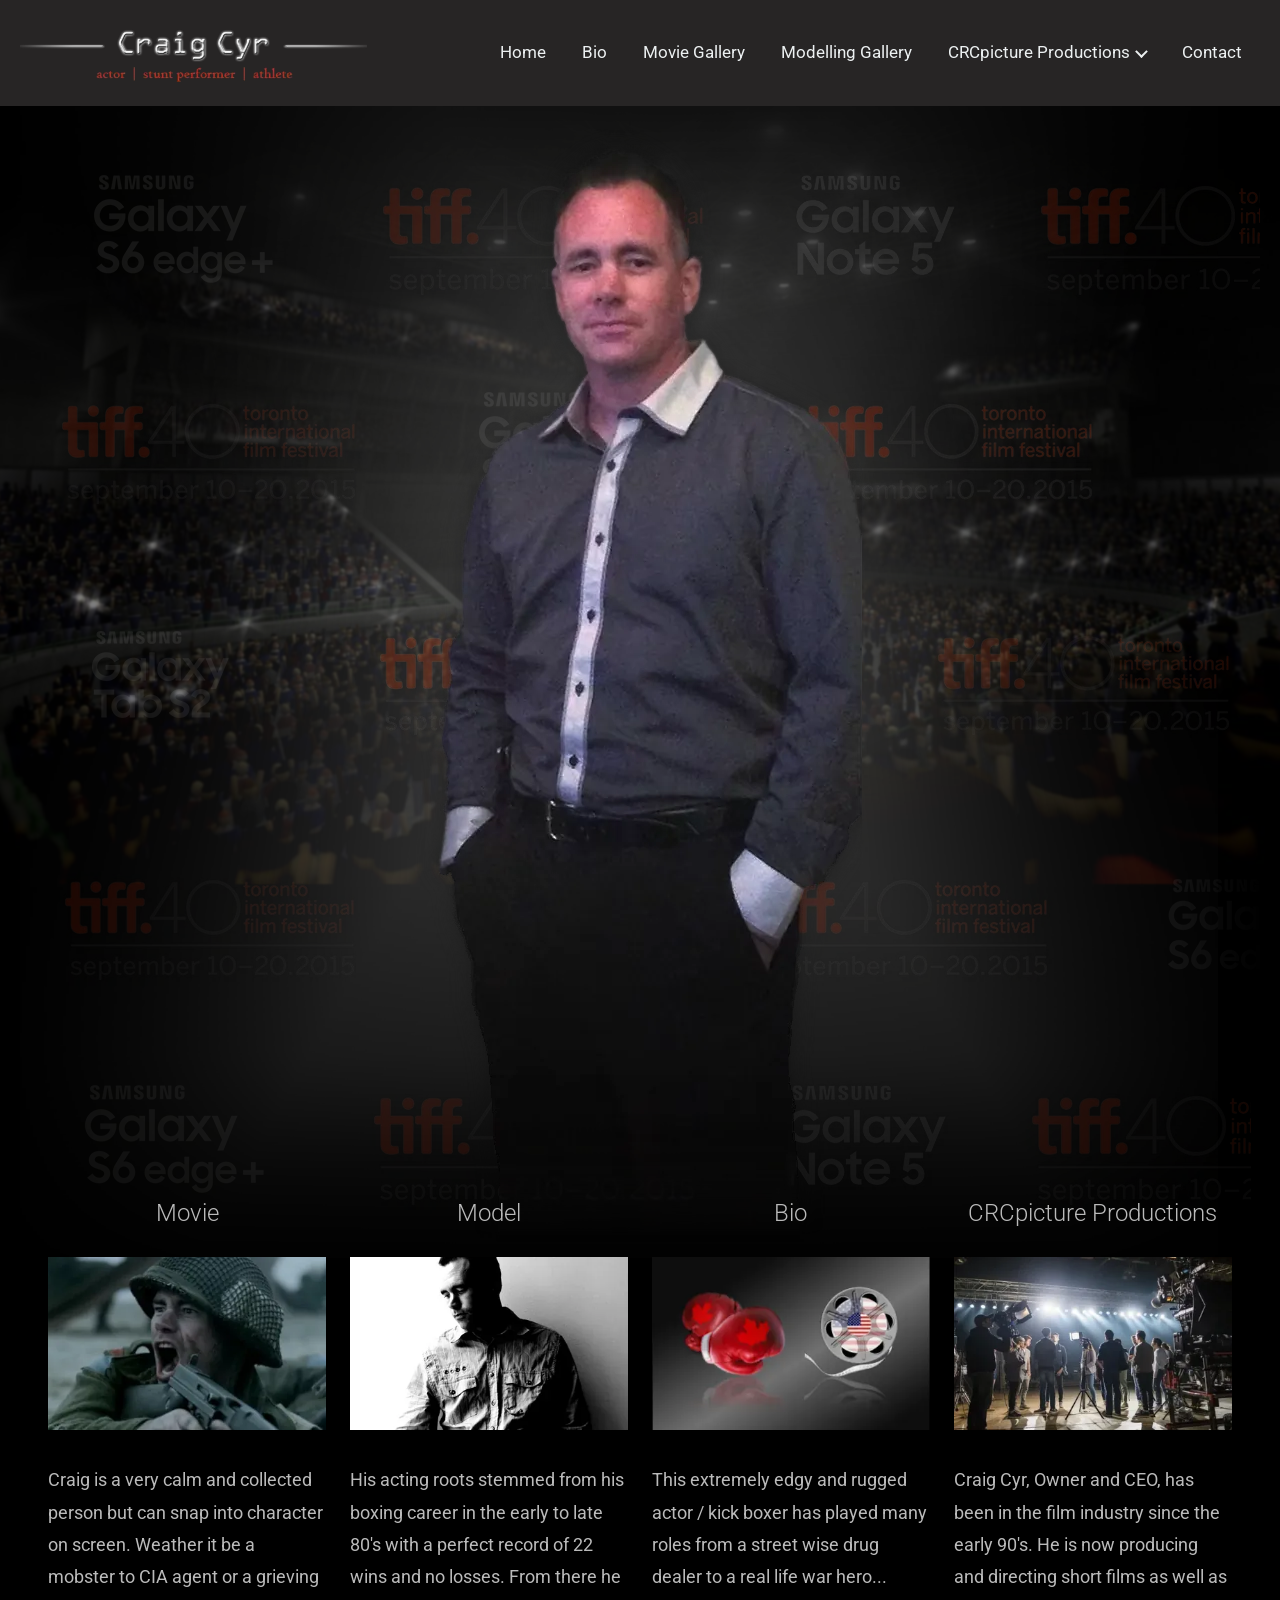
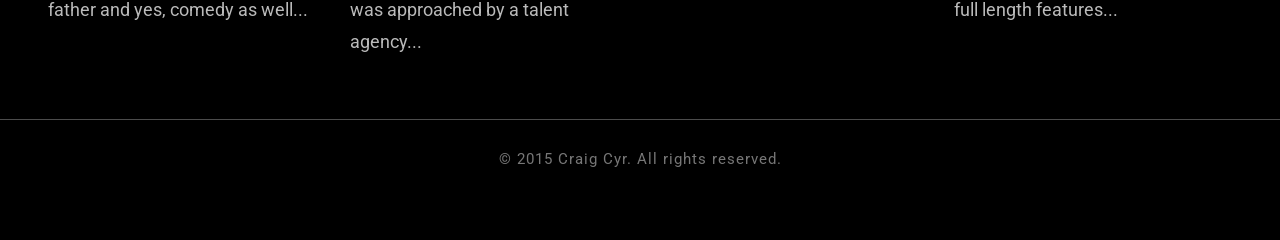
<file: index.html>
<!doctype html>
<html lang="en">
<head>
  <meta name="viewport" content="width=device-width, initial-scale=1.0" />
  <title>Craig Cyr</title>
  <link rel="stylesheet" type="text/css" href="http://fonts.googleapis.com/css?family=Roboto:300">
  <link type="text/css" rel="stylesheet" href="css/style.css" />
  <link rel="shortcut icon" href="favicon.ico">
</head>

<body>

    <nav>
        <div class="logo"><a href="index.html"><img src="images/craig-logo.webp" /></a></div> 

        <div class="hamburger" id="hamburger">☰</div>
        
        <ul class="menu" id="menu">
            <li><a href="index.html">Home</a></li>
            <li><a href="bio.html">Bio</a></li>
            <li><a href="movie.html">Movie Gallery</a></li>
            <li><a href="model.html">Modelling Gallery</a></li>
            <li class="has-submenu">
                <a href="crcpicture-productions.html">CRCpicture Productions <span class="arrow"></span> </a>
                <ul class="submenu">
                    <li><a href="services.html">Services</a></li>
                    <li class="has-submenu">
                    <a href="equipment-rentals.html">Equipment & Rentals <span class="arrow"></span> </a>
                        <ul class="submenu">
                            <li><a href="equipment-rentals.html#camera-film-gear">Camera/Film Gear</a></li>
                            <li><a href="equipment-rentals.html#stunt-gear">Stunt Gear</a></li>
                            <li><a href="equipment-rentals.html#props-wardrobe">Props & Wardrobe</a></li>
                            <li><a href="equipment-rentals.html#sets">Sets</a></li>
                            <li><a href="equipment-rentals.html#film-weapons">Weapons and Firearms</a></li>
                            <li><a href="equipment-rentals.html#vehicles-film-sets">Vehicles/Film Sets Only</a></li>
                        </ul>
                    </li>
                </ul>
            </li>
            <li><a href="contact.html">Contact</a></li>
        </ul>
    </nav>

    <div class="banner"><img src="images/banner.webp" /></div> 
    <div class="container">
        <div> 
            <h2>Movie</h2>
            <a href="movie.html"><div class="intro-container"><img src="images/movie-thumb.webp" width="372" /></div></a>
            <p>Craig is a very calm and collected person but can snap into character on screen. Weather it be a mobster to CIA agent or a grieving father and yes, comedy as well...</p>
        </div>
        <div>
            <h2>Model</h2>
            <a href="model.html"><div class="intro-container"><img src="images/model-thumb.webp" width="372" /></div></a>
            <p>His acting roots stemmed from his boxing career in the early to late 80's with a perfect record of 22 wins and no losses. From there he was approached by a talent agency...</p>
        </div>
        <div>
            <h2>Bio</h2>
            <a href="bio.html"><div class="intro-container"><img src="images/bio-thumb.webp" width="372" /></div></a>
            <p>This extremely edgy and rugged actor / kick boxer has played many roles from a street wise drug dealer to a real life war hero...</p>
        </div>
        <div>
            <h2>CRCpicture Productions</h2>
            <a href="crcpicture-productions.html"><div class="intro-container"><img src="images/crc-thumb.webp" width="372" /></div></a>
            <p>Craig Cyr, Owner and CEO, has been in the film industry since the early 90's. He is now producing and directing short films as well as full length features...</p>
        </div>
    </div>

    <footer>
      	&copy; 2015 Craig Cyr. All rights reserved.   
    </footer>

    
<script type="text/javascript" src="js/nav.js"></script>

</body>
</html>
</file>
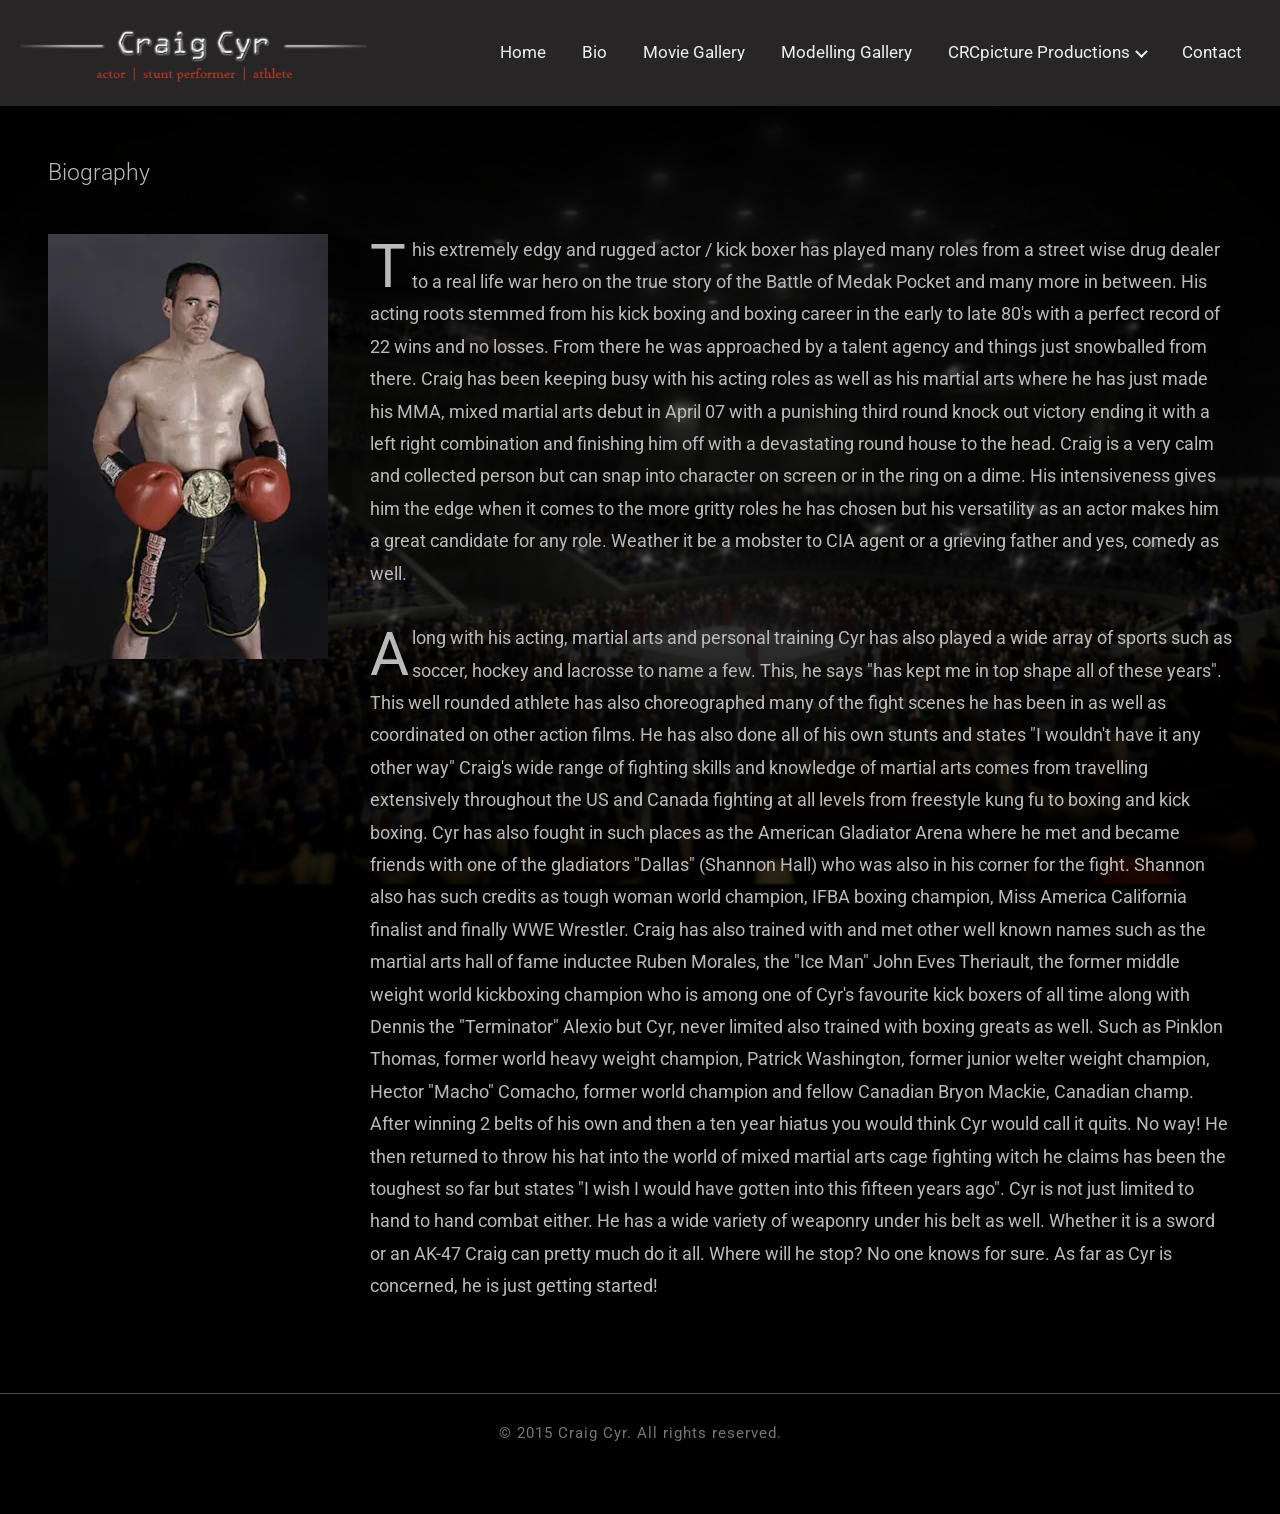
<file: bio.html>
<!doctype html>
<html lang="en">
<head>
  <meta name="viewport" content="width=device-width, initial-scale=1.0" />
  <title>Craig Cyr | Bio</title>
  <link rel="stylesheet" type="text/css" href="http://fonts.googleapis.com/css?family=Roboto:300">
  <link type="text/css" rel="stylesheet" href="css/style.css" />
  <link rel="shortcut icon" href="favicon.ico">
</head>

<body>

    <nav>
        <div class="logo"><a href="index.html"><img src="images/craig-logo.webp" /></a></div> 

        <div class="hamburger" id="hamburger">☰</div>
        
        <ul class="menu" id="menu">
            <li><a href="index.html">Home</a></li>
            <li><a href="bio.html">Bio</a></li>
            <li><a href="movie.html">Movie Gallery</a></li>
            <li><a href="model.html">Modelling Gallery</a></li>
            <li class="has-submenu">
                <a href="crcpicture-productions.html">CRCpicture Productions <span class="arrow"></span> </a>
                <ul class="submenu">
                    <li><a href="services.html">Services</a></li>
                    <li class="has-submenu">
                    <a href="equipment-rentals.html">Equipment & Rentals <span class="arrow"></span> </a>
                        <ul class="submenu">
                            <li><a href="equipment-rentals.html#camera-film-gear">Camera/Film Gear</a></li>
                            <li><a href="equipment-rentals.html#stunt-gear">Stunt Gear</a></li>
                            <li><a href="equipment-rentals.html#props-wardrobe">Props & Wardrobe</a></li>
                            <li><a href="equipment-rentals.html#sets">Sets</a></li>
                            <li><a href="equipment-rentals.html#film-weapons">Weapons and Firearms</a></li>
                            <li><a href="equipment-rentals.html#vehicles-film-sets">Vehicles/Film Sets Only</a></li>
                        </ul>
                    </li>
                </ul>
            </li>
            <li><a href="contact.html">Contact</a></li>
        </ul>
    </nav>

    <div class="title"><h1>Biography </h1></div>
    <div class="wrapper">
        <div  class="l-thumb">
            <img src="images/boxer-craig.webp">
        </div>
        <div class="r-content">
            <p style="margin-top: 0;">
                <span class="cap">T</span>his extremely edgy and rugged actor / kick boxer has played many roles from a street wise drug dealer to a real life war hero on the true story of the Battle of Medak Pocket and many more in between. His acting roots stemmed from his kick boxing and boxing career in the early to late 80's with a perfect record of 22 wins and no losses. From there he was approached by a talent agency and things just snowballed from there. Craig has been keeping busy with his acting roles as well as his martial arts where he has just made his MMA, mixed martial arts debut in April 07 with a punishing third round knock out victory ending it with a left right combination and finishing him off with a devastating round house to the head. Craig is a very calm and collected person but can snap into character on screen or in the ring on a dime. His intensiveness gives him the edge when it comes to the more gritty roles he has chosen but his versatility as an actor makes him a great candidate for any role. Weather it be a mobster to CIA agent or a grieving father and yes, comedy as well.<br><br>
                <span class="cap">A</span>long with his acting, martial arts and personal training Cyr has also played a wide array of sports such as soccer, hockey and lacrosse to name a few. This, he says "has kept me in top shape all of these years". This well rounded athlete has also choreographed many of the fight scenes he has been in as well as coordinated on other action films. He has also done all of his own stunts and states "I wouldn't have it any other way" Craig's wide range of fighting skills and knowledge of martial arts comes from travelling extensively throughout the US and Canada fighting at all levels from freestyle kung fu to boxing and kick boxing. Cyr has also fought in such places as the American Gladiator Arena where he met and became friends with one of the gladiators "Dallas" (Shannon Hall) who was also in his corner for the fight. Shannon also has such credits as tough woman world champion, IFBA boxing champion, Miss America California finalist and finally WWE Wrestler. Craig has also trained with and met other well known names such as the martial arts hall of fame inductee Ruben Morales, the "Ice Man" John Eves Theriault, the former middle weight world kickboxing champion who is among one of Cyr's favourite kick boxers of all time along with Dennis the "Terminator" Alexio but Cyr, never limited also trained with boxing greats as well. Such as Pinklon Thomas, former world heavy weight champion, Patrick Washington, former junior welter weight champion, Hector "Macho" Comacho, former world champion and fellow Canadian Bryon Mackie, Canadian champ. After winning 2 belts of his own and then a ten year hiatus you would think Cyr would call it quits. No way! He then returned to throw his hat into the world of mixed martial arts cage fighting witch he claims has been the toughest so far but states "I wish I would have gotten into this fifteen years ago". Cyr is not just limited to hand to hand combat either. He has a wide variety of weaponry under his belt as well. Whether it is a sword or an AK-47 Craig can pretty much do it all. Where will he stop? No one knows for sure. As far as Cyr is concerned, he is just getting started!
            </p>
        </div>
    </div>

    <footer>
      	&copy; 2015 Craig Cyr. All rights reserved.   
    </footer>

<script type="text/javascript" src="js/nav.js"></script>


</body>
</html>
</file>
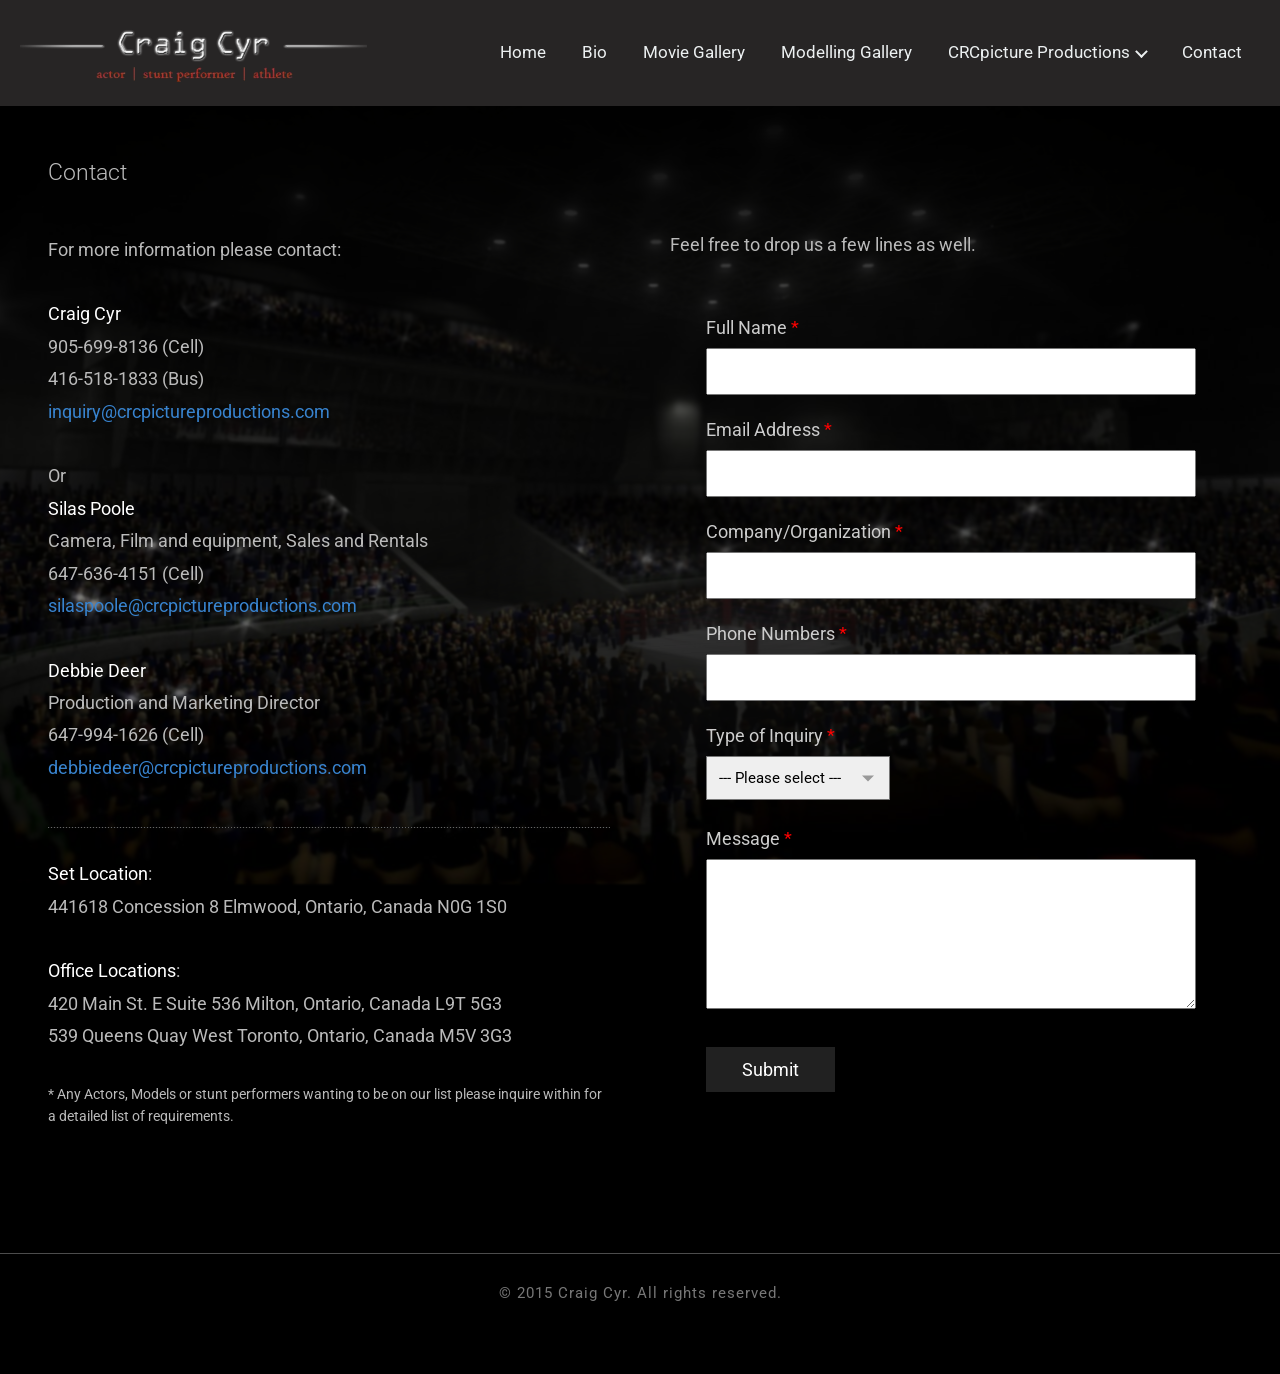
<file: contact.html>
<!doctype html>
<html lang="en">
<head>
  <meta name="viewport" content="width=device-width, initial-scale=1.0" />
  <title>Craig Cyr | Contact</title>
  <link rel="stylesheet" type="text/css" href="http://fonts.googleapis.com/css?family=Roboto:300">
  <link type="text/css" rel="stylesheet" href="css/style.css" />
  <link rel="shortcut icon" href="favicon.ico">
</head>

<body>

    <nav>
        <div class="logo"><a href="index.html"><img src="images/craig-logo.webp" /></a></div> 

        <div class="hamburger" id="hamburger">☰</div>
        
        <ul class="menu" id="menu">
            <li><a href="index.html">Home</a></li>
            <li><a href="bio.html">Bio</a></li>
            <li><a href="movie.html">Movie Gallery</a></li>
            <li><a href="model.html">Modelling Gallery</a></li>
            <li class="has-submenu">
                <a href="crcpicture-productions.html">CRCpicture Productions <span class="arrow"></span> </a>
                <ul class="submenu">
                    <li><a href="services.html">Services</a></li>
                    <li class="has-submenu">
                    <a href="equipment-rentals.html">Equipment & Rentals <span class="arrow"></span> </a>
                        <ul class="submenu">
                            <li><a href="equipment-rentals.html#camera-film-gear">Camera/Film Gear</a></li>
                            <li><a href="equipment-rentals.html#stunt-gear">Stunt Gear</a></li>
                            <li><a href="equipment-rentals.html#props-wardrobe">Props & Wardrobe</a></li>
                            <li><a href="equipment-rentals.html#sets">Sets</a></li>
                            <li><a href="equipment-rentals.html#film-weapons">Weapons and Firearms</a></li>
                            <li><a href="equipment-rentals.html#vehicles-film-sets">Vehicles/Film Sets Only</a></li>
                        </ul>
                    </li>
                </ul>
            </li>
            <li><a href="contact.html">Contact</a></li>
        </ul>
    </nav>

    <div class="title"><h1>Contact</h1></div>
    <div class="wrapper">
        <div class="contact-l">
            <p style="margin-top:0;">For more information please contact:<br><br>
            <span style="color: white;">Craig Cyr</span><br>
            <a class="tel" tabIndex="-1" href="tel:905-699-8136">905-699-8136</a> (Cell)<br>
            <a class="tel" tabIndex="-1" href="tel:416-518-1833">416-518-1833</a> (Bus)<br>
            <a href="mailto:inquiry@crcpictureproductions.com" style="text-decoration:none; color:#3883ce">inquiry@crcpictureproductions.com</a><br><br>
            Or<br>
            <span style="color: white;">Silas Poole</span><br>
            Camera, Film and equipment, Sales and Rentals<br>
            <a class="tel" tabIndex="-1" href="tel:647-636-4151">647-636-4151</a> (Cell)<br>
            <a href="mailto:silaspoole@crcpictureproductions.com" style="text-decoration:none; color:#3883ce">silaspoole@crcpictureproductions.com</a><br><br>
            <span style="color: white;">Debbie Deer</span><br>
            Production and Marketing Director<br>
            <a class="tel" tabIndex="-1" href="tel:647-994-1626">647-994-1626</a> (Cell)<br>
            <a href="mailto:debbiedeer@crcpictureproductions.com" style="text-decoration:none; color:#3883ce">debbiedeer@crcpictureproductions.com</a></p>
            <br>
            <div class="dot">&nbsp;</div>
            <p><span style="color: white;">Set Location</span>: <br>
            441618 Concession 8 Elmwood, Ontario, Canada N0G 1S0<br><br>
            <span style="color: white;">Office Locations</span>:<br>
            420 Main St. E Suite 536 Milton, Ontario, Canada L9T 5G3<br>
            539 Queens Quay West Toronto, Ontario, Canada M5V 3G3</p>
            <p style="font-size:14px; line-height: 1.6;">* Any Actors, Models or stunt performers wanting to be on our list please inquire within for a detailed list of requirements. </p>
            
        </div>
        <div class="contact-r">
            <div style="font-size:18px; color: #bababa; margin-bottom: 30px;">Feel free to drop us a few lines as well.</div>
            <form action="mailto:your@email.com" method="post" enctype="text/plain">
                <label for="name">Full Name</label>
                <input type="text" id="name" name="Name" value="">

                <label for="email">Email Address</label>
                <input type="text" id="email" name="Email" value="">

                <label for="company">Company/Organization</label>
                <input type="text" id="company" name="Company" value="">

                <label for="phone">Phone Numbers</label>
                <input type="text" id="phone" name="Phone" value="">

                <label for="inquiry">Type of Inquiry</label>
                <div class="custom-select-wrapper">
                    <select id="inquiry" name="inquiry">
                        <option value="select choice">--- Please select ---</option>
                        <option value="investment">Event production</option>
                        <option value="partnership">Studio rentals</option>
                        <option value="media">Film & stunt equipment</option>
                        <option value="inquiry">General inquiry</option>
                    </select>
                </div>
                
                <label for="message">Message</label>
                <textarea id="message" name="Message" value=""></textarea>
                <br>
                <input type="submit" value="Submit">
            </form>
        </div>
    </div>

    <footer>
      	&copy; 2015 Craig Cyr. All rights reserved.   
    </footer>

<script type="text/javascript" src="js/nav.js"></script>

</body>
</html>
</file>
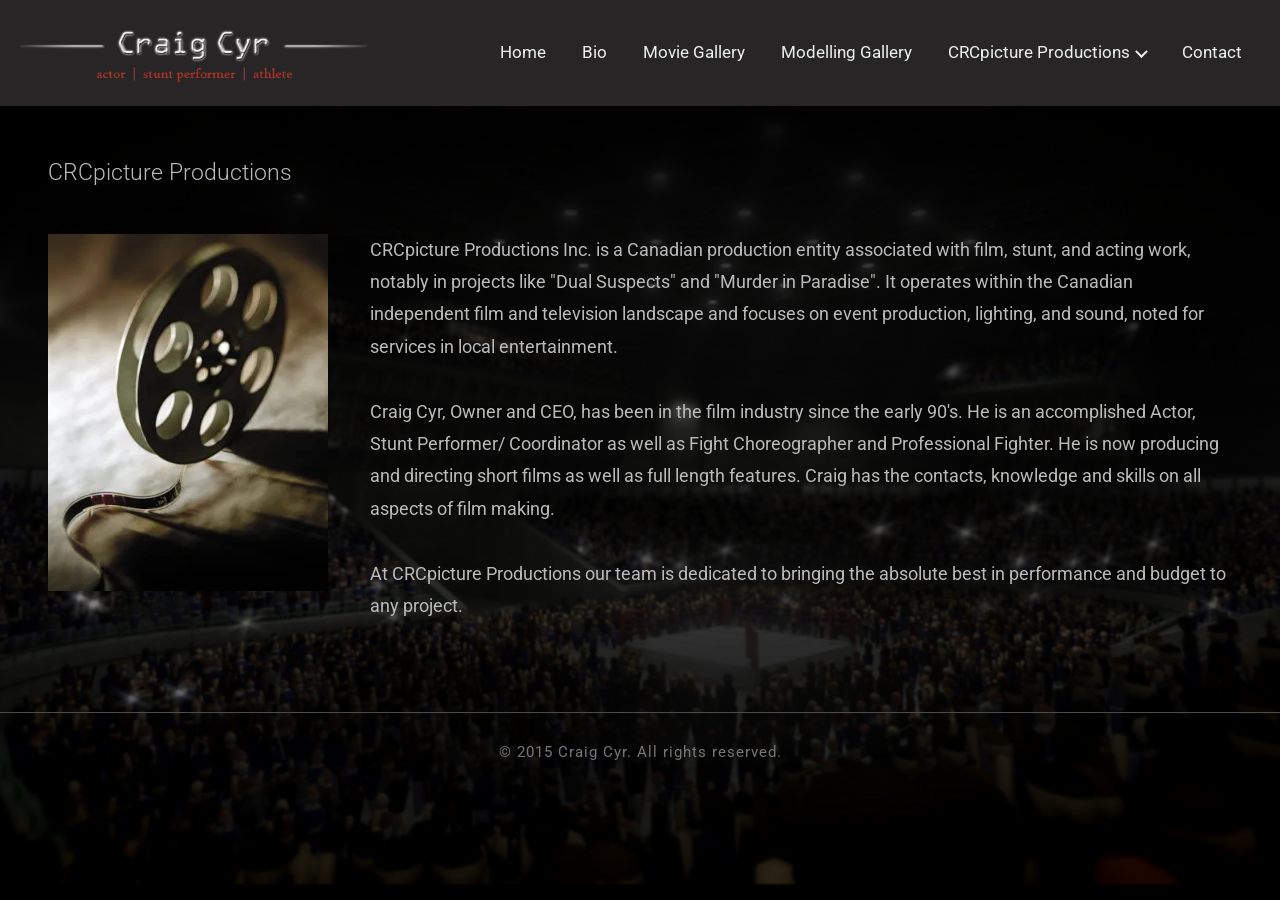
<file: crcpicture-productions.html>
<!doctype html>
<html lang="en">
<head>
  <meta name="viewport" content="width=device-width, initial-scale=1.0" />
  <title>Craig Cyr | CRCpicture Productions</title>
  <link rel="stylesheet" type="text/css" href="http://fonts.googleapis.com/css?family=Roboto:300">
  <link type="text/css" rel="stylesheet" href="css/style.css" />
  <link rel="shortcut icon" href="favicon.ico">
</head>

<body>

    <nav>
        <div class="logo"><a href="index.html"><img src="images/craig-logo.webp" /></a></div> 

        <div class="hamburger" id="hamburger">☰</div>
        
        <ul class="menu" id="menu">
            <li><a href="index.html">Home</a></li>
            <li><a href="bio.html">Bio</a></li>
            <li><a href="movie.html">Movie Gallery</a></li>
            <li><a href="model.html">Modelling Gallery</a></li>
            <li class="has-submenu">
                <a href="crcpicture-productions.html">CRCpicture Productions <span class="arrow"></span> </a>
                <ul class="submenu">
                    <li><a href="services.html">Services</a></li>
                    <li class="has-submenu">
                    <a href="equipment-rentals.html">Equipment & Rentals <span class="arrow"></span> </a>
                        <ul class="submenu">
                            <li><a href="equipment-rentals.html#camera-film-gear">Camera/Film Gear</a></li>
                            <li><a href="equipment-rentals.html#stunt-gear">Stunt Gear</a></li>
                            <li><a href="equipment-rentals.html#props-wardrobe">Props & Wardrobe</a></li>
                            <li><a href="equipment-rentals.html#sets">Sets</a></li>
                            <li><a href="equipment-rentals.html#film-weapons">Weapons and Firearms</a></li>
                            <li><a href="equipment-rentals.html#vehicles-film-sets">Vehicles/Film Sets Only</a></li>
                        </ul>
                    </li>
                </ul>
            </li>
            <li><a href="contact.html">Contact</a></li>
        </ul>
    </nav>

    <div class="title"><h1>CRCpicture Productions</h1></div>
    <div class="wrapper">
        <div  class="l-thumb"><img src="images/crcpicture.webp"></div>
        <div class="r-content">
            <p style="margin-top: 0;">
            CRCpicture Productions Inc. is a Canadian production entity associated with film, stunt, and acting work, notably in projects like "Dual Suspects" and "Murder in Paradise". It operates within the Canadian independent film and television landscape and focuses on event production, lighting, and sound, noted for services in local entertainment. <br><br>   
            Craig Cyr, Owner and CEO, has been in the film industry since the early 90's. He is an accomplished Actor, Stunt Performer/
            Coordinator as well as Fight Choreographer and Professional Fighter. He is now producing and directing short films as well as full length features. Craig has the contacts, knowledge and skills on all aspects of film making.<br><br>
            At CRCpicture Productions our team is dedicated to bringing the absolute best in performance and budget to any project.
            </p>    
        </div>
    </div>

    <footer>
      	&copy; 2015 Craig Cyr. All rights reserved.   
    </footer>

<script type="text/javascript" src="js/nav.js"></script>

</body>
</html>
</file>
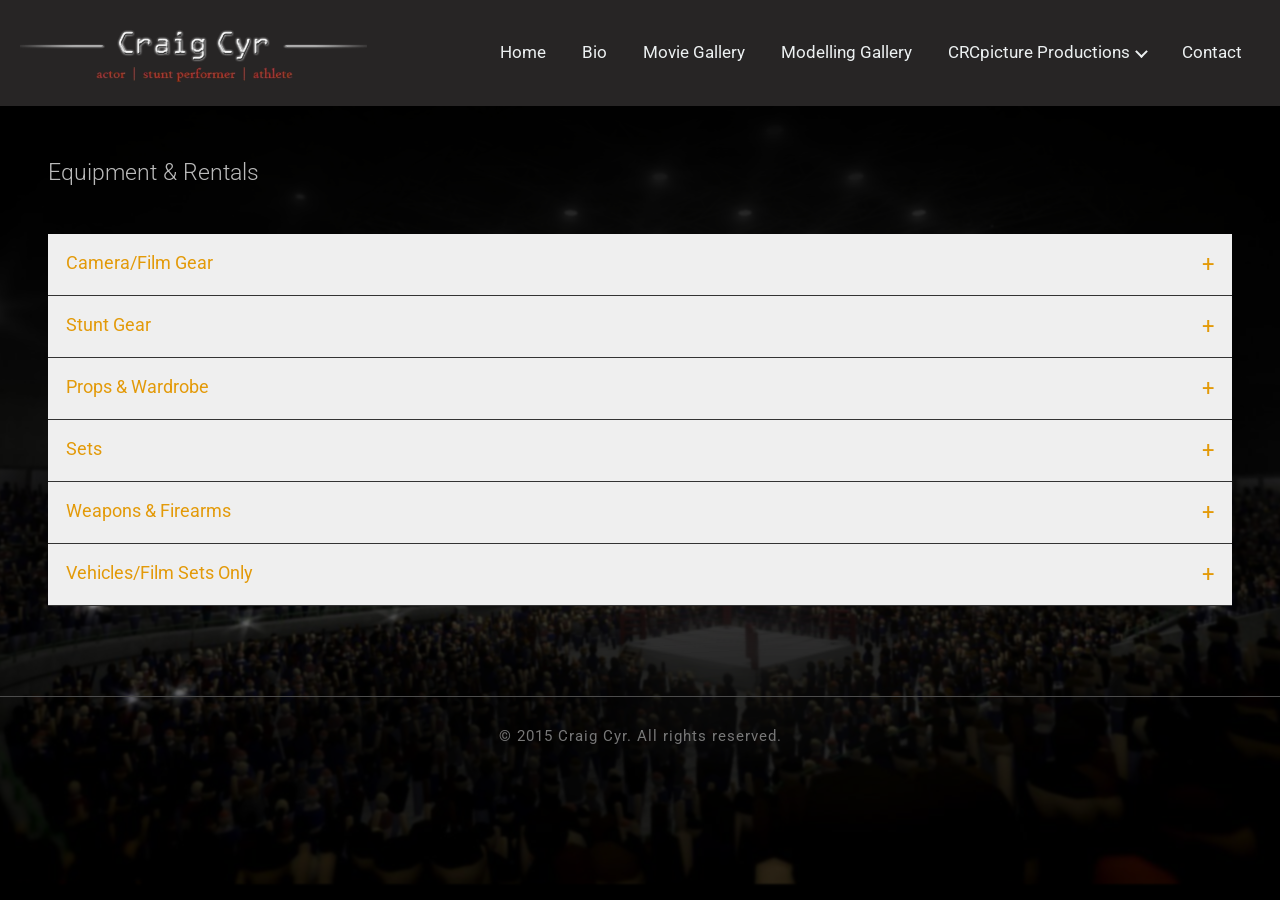
<file: equipment-rentals.html>
<!doctype html>
<html lang="en">
<head>
  <meta name="viewport" content="width=device-width, initial-scale=1.0" />
  <title>Craig Cyr | Equipment & Rentals</title>
  <link rel="stylesheet" type="text/css" href="http://fonts.googleapis.com/css?family=Roboto:300">
  <link type="text/css" rel="stylesheet" href="css/style.css" />
  <link rel="shortcut icon" href="favicon.ico">
</head>

<body>

    <nav>
        <div class="logo"><a href="index.html"><img src="images/craig-logo.webp" /></a></div> 

        <div class="hamburger" id="hamburger">☰</div>
        
        <ul class="menu" id="menu">
            <li><a href="index.html">Home</a></li>
            <li><a href="bio.html">Bio</a></li>
            <li><a href="movie.html">Movie Gallery</a></li>
            <li><a href="model.html">Modelling Gallery</a></li>
            <li class="has-submenu">
                <a href="crcpicture-productions.html">CRCpicture Productions <span class="arrow"></span> </a>
                <ul class="submenu">
                    <li><a href="services.html">Services</a></li>
                    <li class="has-submenu">
                    <a href="equipment-rentals.html">Equipment & Rentals <span class="arrow"></span> </a>
                        <ul class="submenu">
                            <li><a href="#camera-film-gear">Camera/Film Gear</a></li>
                            <li><a href="#stunt-gear">Stunt Gear</a></li>
                            <li><a href="#props-wardrobe">Props & Wardrobe</a></li>
                            <li><a href="#sets">Sets</a></li>
                            <li><a href="#film-weapons">Weapons & Firearms</a></li>
                            <li><a href="#vehicles-film-sets">Vehicles/Film Sets Only</a></li>
                        </ul>
                    </li>
                </ul>
            </li>
            <li><a href="contact.html">Contact</a></li>
        </ul>
    </nav>

    <div class="title"><h1>Equipment & Rentals</h1></div>
    <div class="wrapper">
        <button class="accordion" id="camera-film-gear">Camera/Film Gear</button>
        <div class="panel">
            <div class="content">
                <div>Item</div>
                <div>Price Daily</div>
                <div>Price Weekly</div>
            </div>
            <div class="content">
                <div>Red Epic Camera</div>
                <div>960.00</div>
                <div>2,690.00</div>
            </div>
            <div class="content">
                <div>Red Epic lens set 28/50/85/100/80-200</div>
                <div>600.00</div>
                <div>1,600.00</div>
            </div>
            <div class="content">
                <div>Red Epic Memory Cards</div>
                <div>20.00</div>
                <div>55.00</div>
            </div>
            <div class="content">
                <div>Canon 5D D-SLR Body with battery grip</div>
                <div>125.00</div>
                <div>390.00</div>
            </div>
            
            <div class="content">
                <div>CANON MC FADER ND 77mm</div>
                <div>13.00</div>
                <div>42.00</div>
            </div>
            <div class="content">
                <div>3 Stop HOYA, ND Fader 77MM MC</div>
                <div>8.00</div>
                <div>39.00</div>
            </div>
            <div class="content">
                <div>GoPro Hero 2, with 16GB HD Card</div>
                <div>30.00</div>
                <div>130.00</div>
            </div>
            <div class="content">
                <div>Tascam linear PCM recorder (duel and four track recording)</div>
                <div>90.00</div>
                <div>440.00</div>
            </div>
            <div class="content">
                <div>DSLR Microphone with Wind Screen</div>
                <div>19.00</div>
                <div>75.00</div>
            </div>
            <div class="content">
                <div>Shape Shoulder Mount &amp; Shape Follow Focus M.Box Kit</div>
                <div>110.00</div>
                <div>510.00</div>
            </div>
            <div class="content">
                <div>Camera dolly &amp; mount</div>
                <div>165.00</div>
                <div>495.00</div>
            </div>
            <div class="content">
                <div>Camera boom arm</div>
                <div>165.00</div>
                <div>495.00</div>
            </div>
            <div class="content">
                <div>Marshall 7” Monitor</div>
                <div>45.00</div>
                <div>180.00</div>
            </div>
            <div class="content">
                <div>Slate</div>
                <div>3.00</div>
                <div>10.00</div>
            </div>
            <div class="content">
                <div>Manfrotto 546B heavy duty Tripod camera mount with fluid drag system</div>
                <div>90.00</div>
                <div>480.00</div>
            </div>
            <div class="content">
                <div>Tripod Mount with laser level</div>
                <div>12.00</div>
                <div>45.00</div>
            </div>
            <div class="content">
                <div>Tripod Camera Mount</div>
                <div>15.00</div>
                <div>60.00</div>
            </div>
            <div class="content">
                <div>Vehicle camera mounts for 7D</div>
                <div>40.00</div>
                <div>110.00</div>
            </div>
            <div class="content">
                <div>Sand bags/Various</div>
                <div>3.00/ea</div>
                <div>12.00</div>
            </div>
                <div class="content">
                <div>Extreme 16GB Memory card</div>
                <div>10.00</div>
                <div>50.00</div>
            </div>
            <div class="content">
                <div>Lexar 16GB Memory card</div>
                <div>10.00</div>
                <div>50.00</div>
            </div>
            <div class="content">
                <div>ATP Pro Max card reader</div>
                <div>4.00</div>
                <div>20.00</div>
            </div>
            <div class="content">
                <div>Canon Battery</div>
                <div>5.00</div>
                <div>25.00</div>
            </div>
            <div class="content">
                <div>Canon Battery Charger</div>
                <div>5.00</div>
                <div>25.00</div>
            </div>
            <div class="content">
                <div>25' AC EXTENTION CORD</div>
                <div>2.00</div>
                <div>7.00</div>
            </div>
            <div class="content">
                <div>50' AC EXTENTION CORD</div>
                <div>2.00</div>
                <div>7.00</div>
            </div>
            <div class="content">
                <div>100' AC EXTENTION CORD</div>
                <div>2.00</div>
                <div>7.00</div>
            </div>
            <div class="content">
                <div>Eliminator 100W Power inverter</div>
                <div>5.00</div>
                <div>25.00</div>
            </div>
            <div class="content">
                <div>Eliminator 75W Power inverter</div>
                <div>3.00</div>
                <div>20.00</div>
            </div>
            <div class="content">
                <div>Light meter</div>
                <div>2.00</div>
                <div>5.00</div>
            </div>
            <div class="content">
                <div>Camera gear bag</div>
                <div>6.00</div>
                <div>25.00</div>
            </div>
            <div class="content">
                <div>2-Uniden two way radios (good up to a distance of 16km)</div>
                <div>9.00</div>
                <div>30.00</div>
            </div>
            <div class="content">
                <div>2-Motorola two way radios</div>
                <div>12.00</div>
                <div>40.00</div>
            </div>
            <div class="content">
                <div>Various floor and telescope lamps</div>
                <div>8.00</div>
                <div>30.00</div>
            </div>
            <div class="content">
                <div>Body harness/camera mount</div>
                <div>110.00</div>
                <div>510.00</div>
            </div>
            <div class="content">
                <div>Various lighting</div>
                <div>20.00</div>
                <div>60.00</div>
            </div>
            <div class="content">
                <div>1000W Generator</div>
                <div>45.00</div>
                <div>180.00</div>
            </div>
            <div class="content">
                <div>3000W Generator</div>
                <div>55.00</div>
                <div>198.00</div>
            </div>
            <p><span style="color: #f1c40f; font-style: italic;">Additional:</span><br> We can also fabricate any stands, apparatuses, hand held devices, carts, car mounts, etc for camera mounting or various lighting, gear, etc. If you have a specific design or even an idea for a design we can fabricate it to spec for any camera or gear.</p>
        </div>

        <button class="accordion" id="stunt-gear">Stunt Gear</button>
        <div class="panel">
            <div class="content">
                <div>Item</div>
                <div>Price Daily</div>
                <div>Price Weekly</div>
            </div>
             <div class="content">
            	<div>Crash mats, X4 - 2x4x1</div>
                <div>20.00</div>
                <div>100.00</div>
            </div>
            <div class="content">
            	<div>Crash mats, X4 - 8x5x8</div>
                <div>40.00</div>
                <div>200.00</div>
            </div>
            <div class="content">
            	<div>Crash mats (Air), X2 - 20x16x5</div>
                <div>300.00</div>
                <div>1500.00</div>
            </div>
            <div class="content">
            	<div>Collapsible mini trampoline</div>
                <div>60.00</div>
                <div>300.00</div>
            </div>
            <div class="content">
            	<div>Wired Torso harness</div>
                <div>100.00</div>
                <div>1000.00</div>
            </div>
            <div class="content">
            	<div>Shin pads/soft</div>
                <div>8.00</div>
                <div>30.00</div>
            </div>
            <div class="content">
            	<div>Shin pads/hard</div>
                <div>9.00</div>
                <div>32.00</div>
            </div>
            <div class="content">
            	<div>Motorcycle/Driver Helmets/open, closed face</div>
                <div>60.00</div>
                <div>300.00</div>
            </div>
            <div class="content">
            	<div>Armadillo full chest and back protector</div>
                <div>60.00</div>
                <div>300.00</div>
            </div>
            <div class="content">
            	<div>Chest protector</div>
                <div>30.00</div>
                <div>150.00</div>
            </div>
            <div class="content">
            	<div>Back and chest protector</div>
                <div>30.00</div>
                <div>150.00</div>
            </div>
            <div class="content">
            	<div>Fall arrest harness/5 point</div>
                <div>60.00</div>
                <div>300.00</div>
            </div>
            <div class="content">
            	<div>5 Point driving harness</div>
                <div>60.00</div>
                <div>300.00</div>
            </div>
            <div class="content">
            	<div>Arm protectors</div>
                <div>6.00</div>
                <div>30.00</div>
            </div>
            <div class="content">
            	<div>Elbow protectors</div>
                <div>6.00</div>
                <div>30.00</div>
            </div>
            <div class="content">
            	<div>100Ft 6mm rope</div>
                <div>60.00</div>
                <div>300.00</div>
            </div>
            <div class="content">
            	<div>Boxing gloves/Various</div>
                <div>20.00</div>
                <div>100.00</div>
            </div>
            <div class="content">
            	<div>MMA gloves/Various</div>
                <div>20.00</div>
                <div>100.00</div>
            </div>
             <div class="content">
            	<div>Boxing/Kickboxing/MMA head gear</div>
                <div>20.00</div>
                <div>100.00</div>
            </div>
            <div class="content">
            	<div>Kickboxing shin gear</div>
                <div>9.00</div>
                <div>32.00</div>
            </div>
            <div class="content">
            	<div>Kickboxing foot gear</div>
                <div>9.00</div>
                <div>32.00</div>
            </div>
            <div class="content">
            	<div>Hand wraps</div>
                <div>2.00</div>
                <div>8.00</div>
            </div>
            <div class="content">
            	<div>Skipping ropes/Various</div>
                <div>2.00</div>
                <div>8.00</div>
            </div>
            <div class="content">
            	<div>Focus pads</div>
                <div>20.00</div>
                <div>100.00</div>
            </div>
            <div class="content">
            	<div>5HP compressor</div>
                <div>110.00</div>
                <div>550.00</div>
            </div>
            <div class="content">
            	<div>Hydraulic explosion lift</div>
                <div>920.00</div>
                <div>4600.00</div>
            </div>
            <div class="content">
            	<div>Air ram</div>
                <div>840.00</div>
                <div>4200.00</div>
            </div>
            <div class="content">
            	<div>Flak Jacket</div>
                <div>20.00</div>
                <div>100.00</div>
            </div>
            <div class="content">
            	<div>Climbing harness</div>
                <div>40.00</div>
                <div>200.00</div>
            </div>
            <div class="content">
            	<div>Black Diamond Camalot C4's</div>
                <div>10.00</div>
                <div>50.00</div>
            </div>
            <div class="content">
            	<div>Petzl Grigri Belay Device</div>
                <div>10.00</div>
                <div>50.00</div>
            </div>
            <div class="content">
            	<div>Petzl Reverso 3 Belay and Rappel Device</div>
                <div>10.00</div>
                <div>50.00</div>
            </div>
            <div class="content">
            	<div>Petzl AM'D Locking Carabineer</div>
                <div>10.00</div>
                <div>50.00</div>
            </div>
            <div class="content">
            	<div>Mammut Performance Static Canyoneering rope - 10.5 mm (Black) 100 meter rope</div>
                <div>20.00</div>
                <div>100.00</div>
            </div>
            <div class="content">
            	<div>Snow suit</div>
                <div>20.00</div>
                <div>100.00</div>
            </div>
        </div>

        <button class="accordion" id="props-wardrobe">Props & Wardrobe</button>
        <div class="panel">
            <div class="content">
                <div>Item</div>
                <div>Price Daily</div>
                <div>Price Weekly</div>
            </div>
            <div class="content">
            	<div>Contact lenses/Various</div>
                <div>10.00</div>
                <div>50.00</div>
            </div>
            <div class="content">
            	<div>Contact lenses for sale/Various</div>
                <div>91.00 per pair</div>
                <div>&nbsp;</div>
            </div>
            <div class="content">
            	<div>Sterling silver teeth, full set, for sale</div>
                <div>49.99</div>
                <div>&nbsp;</div>
            </div>
            <div class="content">
            	<div>24K Gold teeth, full set, for sale</div>
                <div>49.99</div>
                <div>&nbsp;</div>
            </div>
            <div class="content">
            	<div>Custom fitted silver teeth with cast, full set, for sale</div>
                <div>195.00</div>
                <div>&nbsp;</div>
            </div>
            <div class="content">
            	<div>Custom fitted 24K Gold teeth with cast, full set, for sale</div>
                <div>210.00</div>
                <div>&nbsp;</div>
            </div>
            <div class="content">
            	<div>Synthetic/Rubber skin</div>
                <div>20.00</div>
                <div>100.00</div>
            </div>
            <div class="content">
            	<div>Wigs/Various</div>
                <div>14.00</div>
                <div>70.00</div>
            </div>
            <div class="content">
            	<div>Detective badges/Various</div>
                <div>5.00</div>
                <div>25.00</div>
            </div>
            <div class="content">
            	<div>Security passes/Various</div>
                <div>5.00</div>
                <div>25.00</div>
            </div>
            <div class="content">
            	<div>Jewellery/Various</div>
                <div>2.00</div>
                <div>8.00</div>
            </div>
            <div class="content">
            	<div>Prop Cash/Various</div>
                <div>50.00</div>
                <div>250.00</div>
            </div>
            <div class="content">
            	<div>Cell phones/Various</div>
                <div>2.00</div>
                <div>10.00</div>
            </div>
            <div class="content">
            	<div>Suits/Various</div>
                <div>15.00</div>
                <div>75.00</div>
            </div>
            <div class="content">
            	<div>Swat vests</div>
                <div>45.00</div>
                <div>195.00</div>
            </div>
            <div class="content">
            	<div>Police uniforms/Various</div>
                <div>18.00</div>
                <div>82.00</div>
            </div>
            <div class="content">
            	<div>Army uniforms/Various</div>
                <div>18.00</div>
                <div>82.00</div>
            </div>
            <div class="content">
            	<div>Leather jackets/Various</div>
                <div>20.00</div>
                <div>100.00</div>
            </div>
            <div class="content">
            	<div>Wardrobe/Various</div>
                <div>15.00</div>
                <div>75.00</div>
            </div>
            <div class="content">
            	<div>Knives/Various prop, rubber, plastic</div>
                <div>5.00</div>
                <div>25.00</div>
            </div>
            <div class="content">
            	<div>Diplomas, Certificates/Various, for sale</div>
                <div>69.00</div>
                <div>200.00</div>
            </div>
            <div class="content">
            	<div>Custom made items</div>
                <div>TBN</div>
                <div>&nbsp;</div>
            </div>
            <p><span style="color: #f1c40f; font-style: italic;">Additional:</span><br>
                CRCpicture Production apparel:<br> 
                - Long sleeve t-shirts: 23.00 <br>
                - Short sleeve t-shirts: 16.00<br>
                - Hats &amp; toques: 13.00
            </p>
        </div>

        <button class="accordion" id="sets">Sets</button>
        <div class="panel">
            <div class="content">
                <div>Item</div>
                <div>Price Daily</div>
                <div>Price Weekly</div>
            </div>
            <div class="content">
            	<div>3 bdrm. 2000sq ft home</div>
                <div>300.00</div>
                <div>1500.00</div>
            </div>
            <div class="content">
            	<div>Privately owned secured two acre lot</div>
                <div>500.00</div>
                <div>2500.00</div>
            </div>
            <div class="content">
            	<div>30 FT RV trailer for lodging and or sets</div>
                <div>200.00</div>
                <div>1000.00</div>
            </div>
            <div class="content">
            	<div>20 FT RV trailer for lodging and or sets</div>
                <div>200.00</div>
                <div>1000.00</div>
            </div>
            <div class="content">
            	<div>Garage for various sets</div>
                <div>200.00</div>
                <div>1000.00</div>
            </div>
            <div class="content">
            	<div>Set and photo shoot rm.</div>
                <div>100.00</div>
                <div>500.00</div>
            </div> 
            <div class="content">
            	<div>15 Acre farm land, half field, half treed with barn</div>
                <div>1000.00</div>
                <div>5000.00</div>
            </div> 
            <p><span style="color: #f1c40f; font-style: italic;">Additional:</span><br>
                - We also provide set construction on any scale, anywhere in Canada and the US<br>
                - Bundle packages available for sets and lodging. Sets are located in Elmwood Ontario.
            </p>
        </div>

        <button class="accordion" id="film-weapons">Weapons & Firearms</button>
        <div class="panel">
            <div class="content">
                <div>Item</div>
                <div>Price Daily</div>
                <div>Price Weekly</div>
            </div>
            <div class="content">
            	<div>Swords/Various</div>
                <div>9.00</div>
                <div>35.00</div>
            </div>
            <div class="content">
            	<div>Knives/Various</div>
                <div>3.00</div>
                <div>9.00</div>
            </div>
            <div class="content">
            	<div>Nunchucks/Various, wood, plastic, sponge</div>
                <div>5.00</div>
                <div>20.00</div>
            </div>
            <div class="content">
            	<div>BB pistols/Various</div>
                <div>20.00</div>
                <div>80.00</div>
            </div>
            <div class="content">
            	<div>Pistols (Fake/Airsoft)/Various</div>
                <div>25.00</div>
                <div>90.00</div>
            </div>
            <div class="content">
            	<div>Various flare pistols/9mm etc.</div>
                <div>98.00</div>
                <div>420.00</div>
            </div>
            <div class="content">
            	<div>Uzi flare pistol (Automatic)</div>
                <div>98.00</div>
                <div>420.00</div>
            </div>
            <div class="content">
            	<div>M4-177 BB gun</div>
                <div>45.00</div>
                <div>200.00</div>
            </div>
            <div class="content">
            	<div>9mm blanks - 2.50 per shot (Pistols)</div>
                <div>&nbsp;</div>
                <div>&nbsp;</div>
            </div>
            <div class="content">
            	<div>9mm blanks - 3.00 per shot (Automatics)</div>
                <div>&nbsp;</div>
                <div>&nbsp;</div>
            </div>
            <p>All flare guns fire 9mm blanks and must be accompanied by a Wrangler. We can supply most makes and models of flare pistols, rifles etc. Please inquire for details. On some sets ETF may be required; we can make all of the necessary arrangements if needed.</p>
            <div class="content">
            	<div>Wrangler</div>
                <div style="line-height: 1.35;">150.00 <span style="font-size:12px">(minimum 8hrs)</span></div>
                <div>&nbsp;</div>
            </div> 
            
            <p style="font-style: italic;">
                * Read legal requirements for Ekol Dicle, blank guns <button style="background: none; border: none; font-size:15px;" onclick="on()"><span style="color: #cc3300; font-style: italic; font-weight: bold;">here</span></button>.
            </p>

            <div id="overlay" onclick="off()">
                <div class="legal">
                    <p>Legal requirements for Ekol Dicle, blank guns:</p>
                    <ul>
                    <li>In Canada these guns are some of the few blank guns available for purchase and or rental that are not prohibited by Canadian law and do not require a permit to carry, or the presence of ETF on closed sets. However, in some cases ETF will be required on open sets where there is public access, noise by-laws, etc.</li>   
                    <li>These guns are made with meticulous realistic construction with similar weight. Great for film or training purposes as they operate exactly like real guns without deadly force. These guns will not operate with any real ammunition and cannot be modified in any way to fire real ammunition as the manufacturer has built in countermeasures for total failure of the firearm if tampered with.</li>
                    </ul>
                    <p>Question 4 from the RCMP website Canadian Firearms Program Guide:<br>
                    <i>"What is considered to be a firearm for the purposes of the Firearms Act and for offences related to the Firearms Act in the Criminal code?"</i><br><br>
                    A4. As set out in the Firearms Act, "firearm" means: </p>
                    <ul>
                    <li>a barrelled weapon from which any shot, bullet or other projectile can be discharged and that is capable of causing serious bodily injury or death to a person, and includes
                        <ul>
                            <li>any frame or receiver of such a barrelled weapon, as well as</li>
                            <li>anything that can be adapted for use as a firearm.</li>
                        </ul>
                    </li>
                    <li>Devices designed exclusively for signalling, for notifying of distress, for firing blank cartridges or for firing stud cartridges, explosive-driven rivets or other industrial projectiles; </li>
                    <li>Shooting devices designed exclusively forslaughtering domestic animals, tranquilizing animals, or discharging projectiles with lines attached to them; </li>
                    <li>Air Guns and other barreled weapons designed to have:
                        <ul>
                            <li>A muzzle velocity of 152.4 meters per second or less and/or</li>
                            <li>A muzzle energy of 5.7 joules or less.</li>
                        </ul>
                    </li>
                    </ul>
                </div>
            </div>

        </div>

        <button class="accordion" id="vehicles-film-sets">Vehicles/Film Sets Only</button>
        <div class="panel">
            <div class="content">
                <div>Item</div>
                <div>Price Daily</div>
                <div>Price Weekly</div>
            </div>
            <div class="content">
            	<div>1998 BMW 318 I Convertible (Black)</div>
                <div>800.00</div>
                <div>4000.00</div>
            </div>
            <div class="content">
            	<div>1997 BMW 328 I (Black)</div>
                <div>800.00</div>
                <div>4000.00</div>
            </div>
            <div class="content">
            	<div>2002 Dark blue Ford Explorer</div>
                <div>700.00</div>
                <div>3500.00</div>
            </div>
            <div class="content">
            	<div>2000 Burgundy Ford Windstar</div>
                <div>700.00</div>
                <div>3500.00</div>
            </div>
            <div class="content">
            	<div>1989 Ford F150 Pickup truck</div>
                <div>700.00</div>
                <div>3500.00</div>
            </div>
            <div class="content">
            	<div>1986 Harley Davidson Softail custom</div>
                <div>700.00</div>
                <div>3500.00</div>
            </div>
            <div class="content">
            	<div>1966 Triumph Bonneville Chopper Motorcycle with suicide shifter</div>
                <div>700.00</div>
                <div>3500.00</div>
            </div>
            <div class="content">
            	<div>2007 Yamaha V-Star 1100 Motorcycle</div>
                <div>500.00</div>
                <div>2500.00</div>
            </div>
            <div class="content">
            	<div>2008, 800 Suzuki Marauder Motorcycle</div>
                <div>500.00</div>
                <div>2500.00</div>
            </div>
            <div class="content">
            	<div>Custom Honda Chopper</div>
                <div>500.00</div>
                <div>2500.00</div>
            </div>
            <div class="content">
            	<div>Various demolition cars for crashes<br>
                <span style="font-style: italic; color: white;">* Removal - 400.00</span></div>
                <div>1000.00</div>
                <div>5000.00</div>
            </div>
            <div class="content">
            	<div>Motorized scooters</div>
                <div>60.00</div>
                <div>289.00</div>
            </div>
            <div class="content">
            	<div>50 CC dirt bikes</div>
                <div>100.00</div>
                <div>400.00</div>
            </div>
            <div class="content">
            	<div>CR 250 dirt bike</div>
                <div>120.00</div>
                <div>500.00</div>
            </div>
            <div class="content">
            	<div>Flat bed car trailer</div>
                <div>200.00</div>
                <div>1000.00</div>                
            </div>
            <div class="content">
            	<div>6x8 flat bed utility trailer</div>
                <div>80.00</div>
                <div>400.00</div>                
            </div>
            <div class="content">
            	<div>20 Ft RV trailer/Dual electric, propane fridge, stove, sleeps 4</div>
                <div>100.00</div>
                <div>500.00</div>
            </div>
            <div class="content">
            	<div>1989, 32F Carver, Santego with fly bridge, docked only<br>
                <span style="font-style: italic; color: white;">* Long weekends: 1000.00</span></div>
                <div>700.00</div>
                <div>3500.00</div>
            </div>
             <div class="content">
            	<div>1988, 32F Criss Craft, docked only<br>
                <span style="font-style: italic; color: white;">* Long weekends: 1000.00</span></div>
                <div>700.00</div>
                <div>3500.00</div>
            </div>
            <div class="content">
            	<div>Pilot for cruises</div>
                <div>220.00</div>
                <div>1100.00</div>
            </div>
            <div class="content">
            	<div>14 ft Kodiak fibreglass boat with 65HP Johnson &amp; trailer</div>
                <div>150.00</div>
                <div>600.00</div>
            </div>
            <div class="content">
            	<div>8ft Plastic Dingy with 2.5 four stroke Suzuki outboard motor</div>
                <div>80.00</div>
                <div>400.00</div>
            </div>
            <div class="content">
            	<div>10ft Zodiac inflatable boat with electric motor</div>
                <div>100.00</div>
                <div>500.00</div>
            </div>
            <p><span style="color: #f1c40f; font-style: italic;">Additional:</span><br>
                - We also have a wide variety of vehicles including heavy machinery and farm equipment not listed above, please contact for more information.<br>
                - Demolition cars are available for sale or rent and start from 1000.00<br>
                - Vehicles that need to be driven, towed or hauled outside of Toronto are subject to additional charges.<br>
                - All prices are subject to HST.<br>
                - Any items for sale are subject to HST as well as shipping and handling.<br>
                - Bundle packages available on all rentals.
            </p>
        </div>
    </div>

    <footer>
      	&copy; 2015 Craig Cyr. All rights reserved.   
    </footer>

<script type="text/javascript" src="js/nav.js"></script>

<script>

var acc = document.getElementsByClassName("accordion");
var i;
for (i = 0; i < acc.length; i++) {
    acc[i].addEventListener("click", function() {
        this.classList.toggle("active");
        var panel = this.nextElementSibling;
        if (panel.style.maxHeight) {
            panel.style.maxHeight = null;
        } else {
            panel.style.maxHeight = panel.scrollHeight + "px";
        }
    });
}

function openFromHash() {
    const hash = window.location.hash;
    if (hash) {
        const target = document.querySelector(hash);
        if (target && target.classList.contains('accordion')) {
            target.classList.add('active');
            const panel = target.nextElementSibling;
            panel.style.maxHeight = panel.scrollHeight + 'px';
            setTimeout(() => {
                target.scrollIntoView({ behavior: 'smooth' });
            }, 100);
        }
    }
}

// Same page link clicks
window.addEventListener('hashchange', openFromHash);

// Coming from another page - use DOMContentLoaded instead of load
// and only trigger if there's a hash in the URL
document.addEventListener('DOMContentLoaded', () => {
    const isRefresh = performance.navigation.type === 1;
    
    if (window.location.hash && !isRefresh) {
        setTimeout(openFromHash, 200);
    }

    if (isRefresh && window.location.hash) {
        history.replaceState(null, null, window.location.pathname);
    }
});

</script>

<script>
    function on() {
    document.getElementById("overlay").style.display = "block";
    }

    function off() {
    document.getElementById("overlay").style.display = "none";
    }
</script>


</body>
</html>
</file>
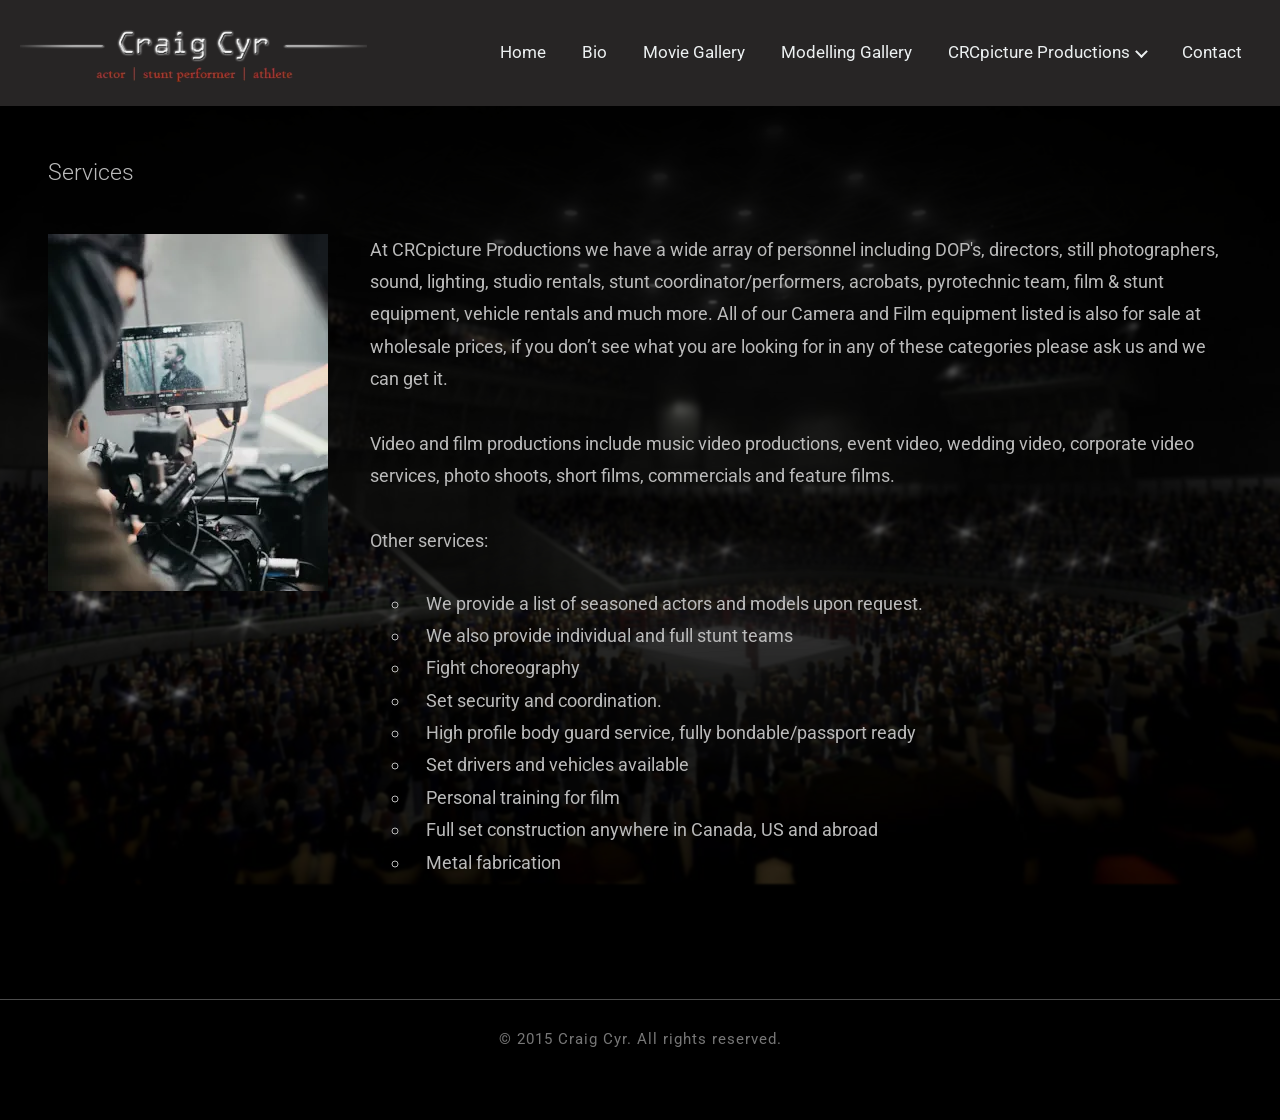
<file: services.html>
<!doctype html>
<html lang="en">
<head>
  <meta name="viewport" content="width=device-width, initial-scale=1.0" />
  <title>Craig Cyr | Services</title>
  <link rel="stylesheet" type="text/css" href="http://fonts.googleapis.com/css?family=Roboto:300">
  <link type="text/css" rel="stylesheet" href="css/style.css" />
  <link rel="shortcut icon" href="favicon.ico">
</head>

<body>

    <nav>
        <div class="logo"><a href="index.html"><img src="images/craig-logo.webp" /></a></div> 

        <div class="hamburger" id="hamburger">☰</div>
        
        <ul class="menu" id="menu">
            <li><a href="index.html">Home</a></li>
            <li><a href="bio.html">Bio</a></li>
            <li><a href="movie.html">Movie Gallery</a></li>
            <li><a href="model.html">Modelling Gallery</a></li>
            <li class="has-submenu">
                <a href="crcpicture-productions.html">CRCpicture Productions <span class="arrow"></span> </a>
                <ul class="submenu">
                    <li><a href="services.html">Services</a></li>
                    <li class="has-submenu">
                    <a href="equipment-rentals.html">Equipment & Rentals <span class="arrow"></span> </a>
                        <ul class="submenu">
                            <li><a href="equipment-rentals.html#camera-film-gear">Camera/Film Gear</a></li>
                            <li><a href="equipment-rentals.html#stunt-gear">Stunt Gear</a></li>
                            <li><a href="equipment-rentals.html#props-wardrobe">Props & Wardrobe</a></li>
                            <li><a href="equipment-rentals.html#sets">Sets</a></li>
                            <li><a href="equipment-rentals.html#film-weapons">Weapons and Firearms</a></li>
                            <li><a href="equipment-rentals.html#vehicles-film-sets">Vehicles/Film Sets Only</a></li>
                        </ul>
                    </li>
                </ul>
            </li>
            <li><a href="contact.html">Contact</a></li>
        </ul>
    </nav>

    <div class="title"><h1>Services </h1></div>
    <div class="wrapper">
        <div  class="l-thumb"><img src="images/services.webp"></div>
        <div class="r-content">
            <p style="margin-top: 0;">
            At CRCpicture Productions we have a wide array of personnel including DOP's, directors, still photographers, sound, lighting, studio rentals, stunt coordinator/performers, acrobats, pyrotechnic team, film & stunt equipment, vehicle rentals and much more. All of our Camera and Film equipment listed is also for sale at wholesale prices, if you don’t see what you are looking for in any of these categories please ask us and we can get it. <br><br>
            Video and film productions include music video productions, event video, wedding video, corporate video services, photo shoots, short films, commercials and feature films.<br><br>
            Other services:
            <ul>
                <li>We provide a list of seasoned actors and models upon request.</li>
                <li>We also provide individual and full stunt teams</li>
                <li>Fight choreography</li>
                <li>Set security and coordination.</li>
                <li>High profile body guard service, fully bondable/passport ready</li>
                <li>Set drivers and vehicles available</li>
                <li>Personal training for film</li>
                <li>Full set construction anywhere in Canada, US and abroad</li>
                <li>Metal fabrication</li>
            </ul>
            </p>    
        </div>
    </div>

    <footer>
      	&copy; 2015 Craig Cyr. All rights reserved.   
    </footer>

<script type="text/javascript" src="js/nav.js"></script>

</body>
</html>
</file>
<file: css/style.css>
* { margin: 0; padding: 0; box-sizing: border-box; font-family: 'Roboto', sans-serif; }
body {
    background-color:#000; 
    background-image: url(../images/boxing-stage.png);
	background-repeat:no-repeat;
	background-attachment:fixed;
	background-position: center center;
}

/*Start CSS for navigation*/
nav { background: #272525; padding: 20px; position: sticky; top: 0; display: flex; justify-content: space-around; z-index: 1000; } 
.logo img { width: 80%; }

.menu { list-style: none; display: flex; align-items: center; }
.menu li { padding: 15px 25px; cursor: pointer; transition: all 0.3s ease; position: relative; }
.menu li a { color: #ecf0f1; text-decoration: none; font-size: 18px; display: block; white-space: nowrap; } /*the text won't wrap*/

.menu li:hover { background: #1c1c1c; }
.menu li:hover > a { color: #cc3300; }

.has-submenu { position: relative; }

.submenu { position: absolute; top: 100%; left: 0; background: #171717; list-style: none; min-width: 255px; display: none; box-shadow: 0 5px 15px rgba(0,0,0,0.3); border-radius: 5px; }

.menu li:hover > .submenu { display: block; animation: fadeIn 0.3s ease; }

.submenu li { padding: 12px 25px; border-bottom: 1px solid rgba(100, 100, 100, 0.3); position: relative; }
.submenu li:last-child { border-bottom: none; }

.submenu li:hover { background: #1c1c1c; }
.submenu li:hover > a { color: #e39a09; }

.submenu .submenu { top: 0; left: -100%; } 

.submenu .submenu li:hover > a { color: #f1c40f; }

.menu li::after { content: ''; position: absolute; bottom: 0; left: 0; width: 0; height: 1px; background: #cc3300; transition: width 0.3s ease; }
.menu li:hover::after { width: 100%; }

.arrow {
  width: 0.55em;
  height: 0.55em;
  display: inline-block;
  vertical-align: middle;
  border-left: 0.15em solid currentColor;
  border-bottom: 0.15em solid currentColor;
  transform: rotate(-45deg);
  margin-top: -0.25em;
  margin-left:  0.15em;
  transition: transform 100ms ease-in-out;
}

.menu > li:hover > a > .arrow,
.submenu > li:hover > a > .arrow {
  transform: rotate(225deg);
  margin-top:0;
}

.hamburger {
    display: none;
    font-size: 36px;
    color: #ccc;
    cursor: pointer;
    margin-right: 18px;
    margin-top: -5px;
}


.banner {
    margin: 0 auto;
    width: 100%;
    max-width: 1240px;
}

.banner img {
    width: 100%;
    display: block;
}

.container { 
    display: flex; 
    justify-content: center; 
    flex-wrap: wrap; 
    gap: 40px; 
    width: 100%; 
    max-width: 1600px; 
    margin: 0 auto; 
    padding: 0 24px;
    color: white; 
    margin-top: -60px;
}

.container > div { width: calc(92%/4); }
/* .container > div img { width: 100%; display: block; } */

.intro-container {
  width: 100%;
  overflow: hidden; 
}

.intro-container img {
  width: 100%;
  height: 100%;
  object-fit: cover; 
  transition: transform 0.5s ease; 
}

.intro-container:hover img {
  transform: scale(1.15); 
}

.title { max-width: 1600px; margin: 0 auto; padding: 16px 48px; } 
.wrapper { max-width: 1600px; margin: 0 auto; background: linear-gradient(rgba(0,0,0,0.4)); padding: 30px 48px; display: flex; flex-wrap: wrap; }

h1 {
	text-align: left;
	font-size: clamp(1.5rem, 3.6vw, 2.625rem);
	font-weight:300;
    color: #bababa;
	line-height:1.3;
    margin-top: 36px;
}

h2 {
	text-align:center;
	font-size: clamp(1.5rem, 3.5vw, 2rem);
	font-weight:300;
	line-height:1.3;
	padding-bottom:10%;
    color: #bababa;
}
p {
	margin-top:30px;
	line-height: 1.8;
    color: #bababa;
    font-size: clamp(1rem, 0.929rem + 0.36vw, 1.125rem);
}

.l-thumb {
    flex: 1;
    margin-right: 42px;
}
.r-content { flex: 5; }
.r-content ul {
	list-style-type: circle;
    padding-left: 40px;
    margin-top: 30px;
	line-height: 1.8;
    color: #bababa;
    font-size: clamp(1rem, 0.929rem + 0.36vw, 1.125rem);
}
.r-content ul li { padding-left: 16px; } 

.contact-l { flex: 1; margin-bottom: 36px; }
.contact-r { flex: 1; margin-left: 5%; }

.cap {
	float:left; 
	width:42px; 
	height:60px;
	font-size: 60px; 
	line-height:110%;
}

.dot {
	height:1px; 
	background-image:url(../images/dot.gif); 
	background-repeat:x; 
	margin:24px 0px;
}

.accordion {
  background: linear-gradient(rgba(50, 50, 50, 0.5));
  color: #e39a09;
  cursor: pointer;
  padding: 18px;
  width: 100%;
  border: none;
  text-align: left;
  outline: none;
  font-size: 18px;
  transition: 0.4s;
  border-bottom: 1px solid #333;
}

.active, .accordion:hover {
  background-color: #252525; 
}

.accordion:after {
  content: '\002B';
  font-family: 'Roboto', sans-serif; 
  font-size: 22px; 
  color: #e39a09;
  float: right;
}

.active:after {
  content: '\2013'; 
}

.panel {
    padding: 0 18px;
    background: linear-gradient(rgba(0,0,0,0.3));
    max-height: 0;
    overflow: hidden;
    transition: max-height 0.4s ease-out;
}
.panel p { margin: 16px 0; font-size: 15px; padding: 0 24px; }

.content {
    display: grid;
    grid-template-columns: 12fr 3fr 1fr;
    white-space: wrap;
    font-size: clamp(0.95rem, 1.8vw, 1.125rem);
    color: #bcbcbc;
    font-weight: 300;
    line-height: 1.6;
    text-align: left;
    border-bottom: 1px solid rgba(100, 100, 100, 0.4);
    padding: 10px 24px;
    width: 100%;
    box-sizing: border-box;
}
.content > div:first-child { margin-right: 10%; }
.content > div:last-child { white-space: nowrap; }

.content:first-child {
    color: #f1c40f;
    border-bottom: 1px solid #5d4e12;
}

#overlay {
  position: fixed;
  display: none;
  width: 100%;
  height: 100%;
  top: 0;
  left: 0;
  right: 0;
  bottom: 0;
  background-color: rgba(0,0,0,0.8);
  z-index: 2;
  cursor: pointer;
}

.legal {
  position: absolute;
  top: 50%;
  left: 50%;
  transform: translate(-50%,-50%);
  -ms-transform: translate(-50%,-50%);
  padding: 48px 60px;
  max-width: 1400px;
  width: 100%;
  max-height: 85vh; 
  overflow-y: auto;
}
.legal p { color: #bbb; font-size: 1rem; }
.legal ul {
    list-style-type: disc;
    padding-left: 40px;
	line-height: 2;
    color: #bbb;
    font-size: 1rem;
}
.legal ul li { padding-left: 16px; }


/*CSS for the contact form and telephone number*/
    form {
		background:linear-gradient(rgba(120, 120, 120, 0.5));
		padding: 32px 36px;
		text-align: left;
	}	
	label { 
		display:block;
		color: #ccc;
        font-size: 18px;
	}
	label::after { 
		content: " *"; 
		color:red; 
	}
	input[type=text], select {
		width: 100%;
		padding: 12px;
		margin:10px 0 24px 0;
        font-size: 16px;
		box-sizing: border-box;
	}
	input[type=submit] {
		background-color: #212121;
		color: white;
		font-size:18px;
		padding: 12px 36px;
		margin: 10px 0;
		border: none;
		cursor: pointer;
	}
	input[type=submit]:hover {
		background-color: #a51a32;
	}
	textarea {
		width: 100%;
		height:150px;
		padding: 12px;
		margin:10px 0 24px 0;
        font-size: 16px;
		box-sizing: border-box;
	}
	
	select {
    /* Standard property for modern browsers */
    appearance: none;
    -webkit-appearance: none; /* For Chrome, Safari, and Edge */
    -moz-appearance: none;    /* For Firefox */
    padding-right: 1em;
    font-size: 15px;
	}

	/* For Internet Explorer 10 and 11 */
	select::-ms-expand {
		display: none;
	}
	.custom-select-wrapper {
		position: relative;
		display: inline-block; /* Adjust as needed */
		overflow: hidden; /* Helps hide any residual default styles */
	}
	.custom-select-wrapper::after {
		content: "";
		position: absolute;
		top: 42%;
		right: 16px; /* Position from the right */
		transform: translateY(-42%); /* Vertically center the arrow */
		/* Create a downward-pointing triangle */
		width: 0;
		height: 0;
		border-left: 6px solid transparent;
		border-right: 6px solid transparent;
		border-top: 6px solid #999; /* Color of the arrow */
		pointer-events: none; /* Allows clicks to pass through the arrow to the select element */
	}

    .tel,.tel:visited { /*for small screens */   
        /* display:block;  */
        color: #bababa; 
        text-decoration:none; 
    } 

    .tel:hover,.tel:focus { 
        color: #bababa;
    } 

    @media screen and (min-width: 28.5em) { /* for larger screens */ 
    .tel,.tel:visited { 
        background:none; 
        cursor:default; 
    } 
    .tel,.tel:focus { color: #bababa; } 
    }

footer {
	border-top:1px solid #4c4c4c;
	height:60px;
	text-align:center;
	font-size:15px;
	letter-spacing:1px;
	padding:30px 0px;
	color:#777;
	max-width: 1600px; 
	margin: 60px auto;
}


@media screen and (min-width: 1025px) and (max-width: 1600px) {
    .menu li { padding: 12px 18px; }
    .menu li a { font-size: 1.3vw; }
    .logo img { width: 75%; }
    .container { padding: 0 36px; gap: 24px; }
    h1 { font-size: 1.8vw; }
    h2 { font-size: 1.5rem; } 
} 

@media screen and (min-width: 550px) and (max-width: 1024px) {
    .container { gap: 24px; padding: 0 20px; margin-top: -50px; }
    .container > div { width: calc(90%/2); padding: 0 10px; margin-bottom: 12px; }
    .wrapper { padding: 24px 48px; }
    h1 { margin-top: 24px; }
    .l-thumb { flex: auto; width: 100%; text-align: center; margin-bottom: 30px; margin-right: 0; }
    .content { grid-template-columns: 8fr 3fr 3fr; text-align: center; }
    .content > div:first-child { text-align: left; }
    .contact-r { flex: auto; width: 100%; margin: 0; }
}

@media screen and (max-width: 549px) {
    body { background-color: #0c0c0c; background-image:none; } 
    .hamburger { font-size: 28px; margin-right: 8px; }
    .container { margin-top: -30px; }
    .container > div { width: 100%; padding: 0 6%; }
    .title { padding-top: 16px; padding-bottom: 5px; padding-left: 36px; }
    h1 { margin-top: 18px; text-align: center; }
    .wrapper { padding: 24px 34px; background:none; }
    .l-thumb { flex: auto; width: 100%; text-align: center; margin-bottom: 30px; margin-right: 0; }
    .l-thumb img { width: 65%; }
    .contact-r { margin: 0; }
    form { padding: 24px; }
    textarea { height: 200px; }
    .cap { width: 64px; font-size: 95px; line-height: 95%; }
    .accordion { padding: 12px; }
    .panel { padding: 0 12px; }
    .panel p { padding: 0; }
    .content { grid-template-columns: 3fr 1fr 1fr; padding: 8px 0; text-align: center; }
    .content:first-child { font-size: 1rem; }
    .content > div:first-child { text-align: left; }
    .content > div:last-child { white-space: wrap; }
    .legal { padding: 48px 24px; }
    .legal ul { padding-left: 16px; }
    .legal ul li { padding-left: 12px; }
    footer { color: #999; }
}


/*CSS for mobile menu*/
@media (max-width: 1024px) {

    nav {
        justify-content: space-between;
        align-items: center;
        padding: 15px 20px;
    }

    .logo img {
        width: 70%;
    }

    .hamburger {
        display: block;
        z-index: 2000;
    }

    .menu {
        position: fixed;
        top: 0;
        right: -100%;
        width: 100%;
        height: 100vh;
        background: #111;
        flex-direction: column;
        align-items: flex-start;
        padding-top: 100px;
        transition: right 0.4s ease;
        overflow-y: auto;
    }

    .menu.active {
        right: 0;
    }

    .menu li {
        width: 100%;
        padding: 0;
        border-bottom: 1px solid rgba(100, 100, 100, 0.3);
    }

    .menu li a {
        padding: 18px 36px;
        width: 100%;
    }

    /* Mobile submenus */
    .submenu {
        position: static;
        display: none;
        width: 100%;
        box-shadow: none;
        border-radius: 0;
        background: #1c1c1c;
    }

    .submenu.active {
        display: block;
    }

    .submenu .submenu {
        left: 0;
    }

    .has-submenu > a {
        display: flex;
        justify-content: space-between;
        align-items: center;
    }

    /* Keep hover effect consistent */
    .menu li a:hover {
        background: #212121;
        color: #cc3300;
    }

    .submenu li a:hover {
        background: #212121;
        color: #e39a09;
    }

    .submenu .submenu li:hover > a { 
        background: #212121;
        color: #f1c40f; 
    }

    /* Nested submenu spacing */
    .submenu .submenu li a {
        padding-left: 45px;
    }

}
</file>
